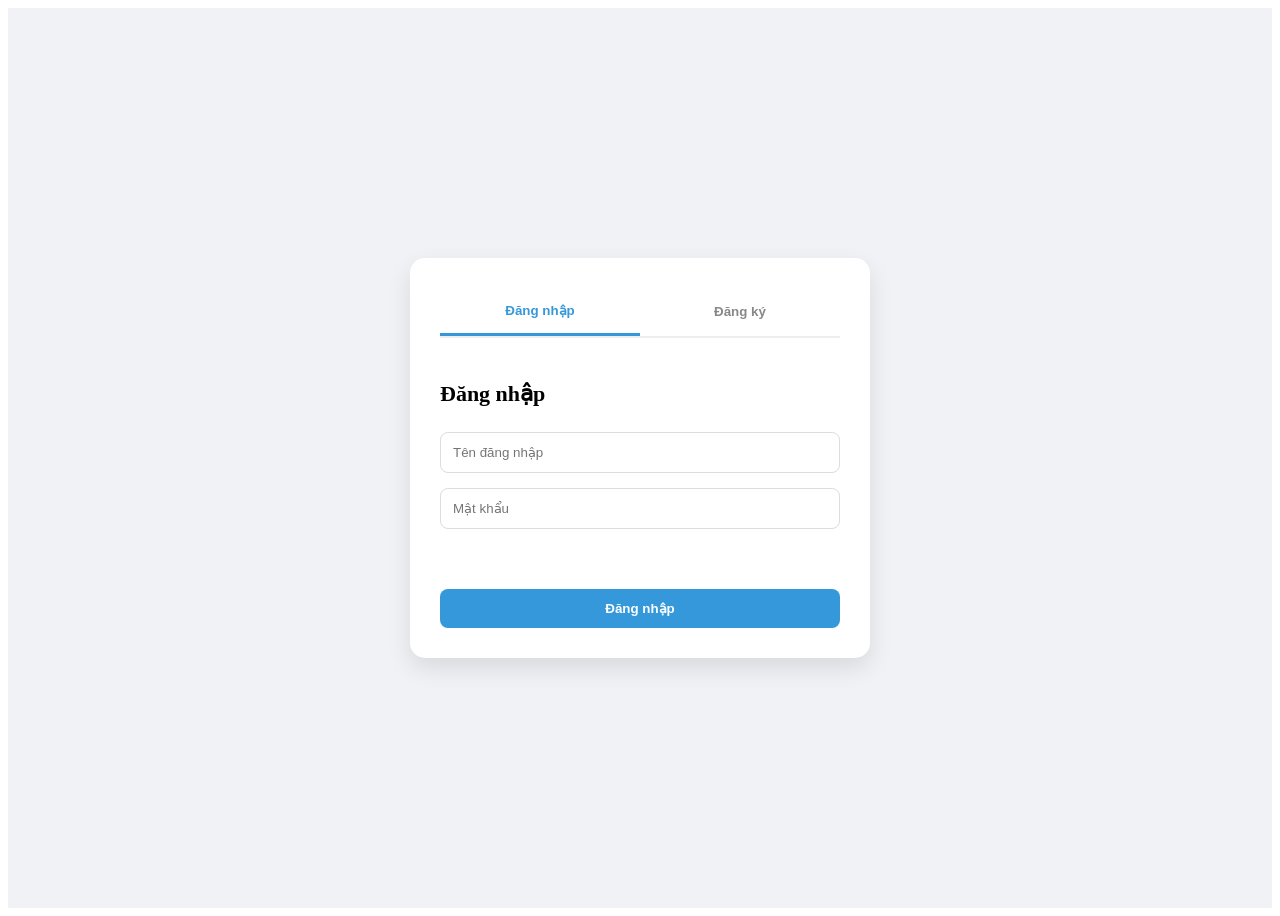
<file: auth.html>
<!DOCTYPE html>
<html lang="vi">

<head>
    <meta charset="UTF-8">
    <title>Đăng nhập | Azon Shop</title>
    <link rel="stylesheet" href="auth-style.css">
</head>

<body>

    <div class="auth-container">
    <div class="auth-box">
        <div class="tab-header">
            <button type="button" id="tab-login" class="active" onclick="switchTab('login')">Đăng nhập</button>
            <button type="button" id="tab-register" onclick="switchTab('register')">Đăng ký</button>
        </div>

        <form id="login-form" class="auth-form">
            <h2>Đăng nhập</h2>
            <input type="text" id="user-login" placeholder="Tên đăng nhập" required>
            <input type="password" id="pass-login" placeholder="Mật khẩu" required>
            <p id="login-error" class="error-text"></p> 
            <button type="submit" class="btn-primary">Đăng nhập</button>
        </form>

        <form id="register-form" class="auth-form" style="display:none">
            <h2>Đăng ký tài khoản</h2>
            <input type="text" id="reg-user" placeholder="Tên đăng nhập mới" required>
            <input type="password" id="reg-pass" placeholder="Mật khẩu" required>
            <input type="password" id="reg-confirm" placeholder="Xác nhận mật khẩu" required>
            <p id="reg-error" class="error-text"></p>
            <button type="submit" class="btn-primary" style="background: #3498db;">Đăng ký ngay</button>
        </form>
    </div>
</div>

    <script src="auth-script.js"></script>
</body>

</html>
</file>
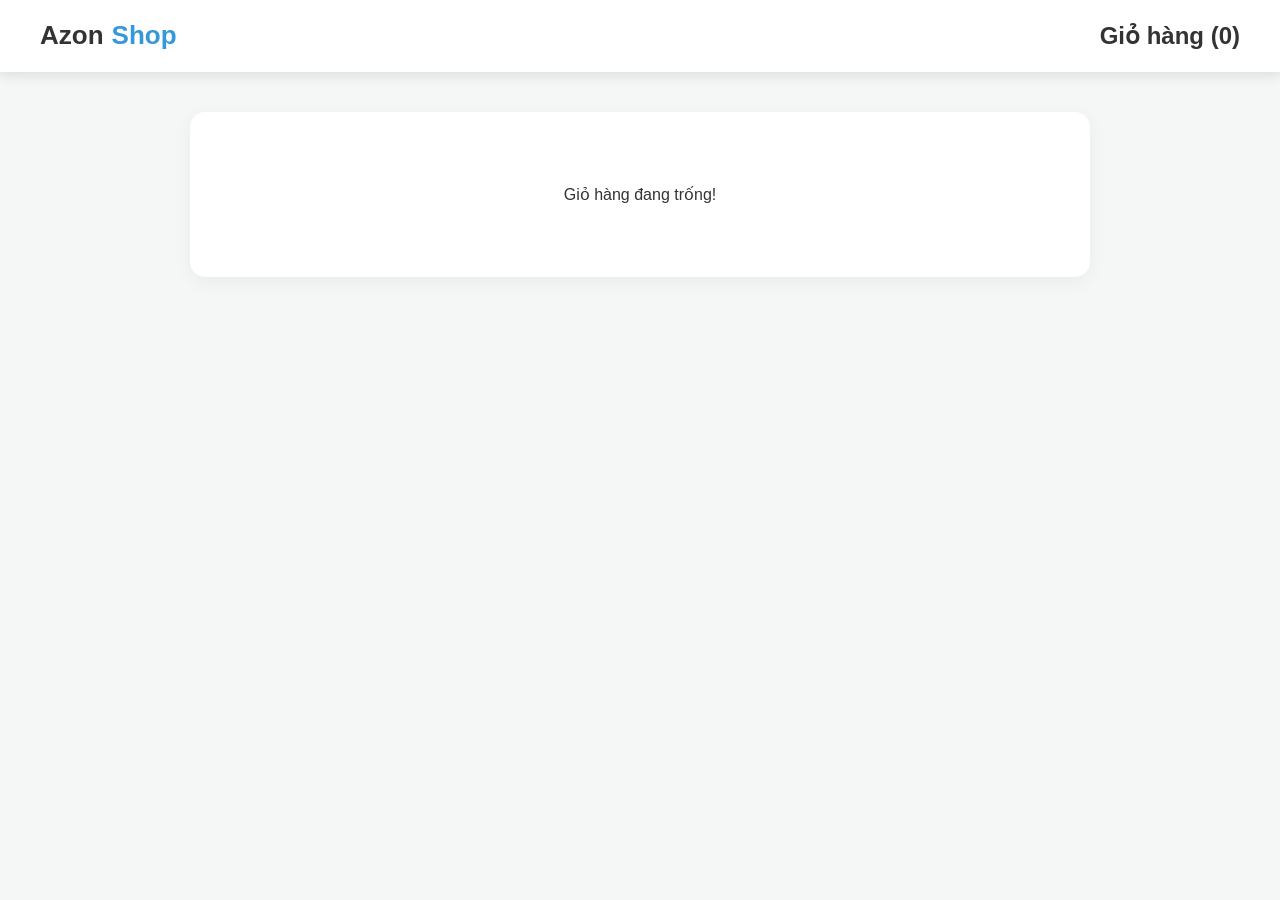
<file: cart.html>
<!DOCTYPE html>
<html lang="vi">
<head>
    <meta charset="UTF-8">
    <title>Giỏ hàng của bạn | Azon Shop</title>
    <link rel="stylesheet" href="style.css">
    <style>
        .cart-container { max-width: 900px; margin: 40px auto; padding: 20px; background: #fff; border-radius: 15px; box-shadow: 0 5px 20px rgba(0,0,0,0.05); }
        .cart-item { display: flex; align-items: center; gap: 20px; padding: 20px; border-bottom: 1px solid #eee; }
        
        /* Hiển thị hình ảnh tại vị trí khoanh đỏ */
        .cart-item img { width: 90px; height: 90px; object-fit: contain; background: #f9f9f9; padding: 5px; border-radius: 10px; }
        
        .item-info { flex: 1; }
        .item-info h4 { margin: 0 0 5px 0; color: #2c3e50; }
        .item-price { color: #e67e22; font-weight: bold; }
        
        .quantity-controls { display: flex; align-items: center; gap: 10px; margin-top: 10px; }
        .quantity-btn { width: 25px; height: 25px; border: 1px solid #ddd; background: white; cursor: pointer; border-radius: 5px; }
        
        .cart-summary { margin-top: 30px; text-align: right; padding: 20px; background: #f8f9fa; border-radius: 10px; }
        .total-price { font-size: 24px; color: #c0392b; font-weight: bold; }
        .btn-checkout { background: #27ae60; color: white; padding: 15px 40px; border: none; border-radius: 8px; font-size: 18px; cursor: pointer; margin-top: 15px; width: 100%; transition: 0.3s; }
        .btn-checkout:hover { background: #219150; }
    </style>
</head>
<body>
    <header class="main-header">
        <div class="header-container">
            <a href="index.html" class="logo">Azon<span>Shop</span></a>
            <h2>Giỏ hàng (<span id="count-header">0</span>)</h2>
        </div>
    </header>

    <div class="cart-container">
        <div id="cart-list">
            </div>

        <div id="cart-footer" style="display: none;">
            <div class="cart-summary">
                <p>Tổng tiền thanh toán:</p>
                <div class="total-price" id="total-price">$0.00</div>
            </div>
            <button class="btn-checkout" onclick="processCheckout()">XÁC NHẬN THANH TOÁN</button>
        </div>
    </div>

    <script>
        function renderCart() {
            const cart = JSON.parse(localStorage.getItem('cart')) || [];
            const cartList = document.getElementById('cart-list');
            const cartFooter = document.getElementById('cart-footer');
            const countHeader = document.getElementById('count-header');

            countHeader.innerText = cart.reduce((total, item) => total + item.quantity, 0);

            if (cart.length === 0) {
                cartList.innerHTML = '<div style="text-align:center; padding: 50px;"><i class="fas fa-shopping-basket" style="font-size: 50px; color:#ddd;"></i><p>Giỏ hàng đang trống!</p></div>';
                cartFooter.style.display = 'none';
                return;
            }

            cartFooter.style.display = 'block';
            let totalPrice = 0;

            cartList.innerHTML = cart.map(item => {
                totalPrice += item.price * item.quantity;
                return `
                    <div class="cart-item">
                        <img src="${item.image}" alt="${item.name}">
                        <div class="item-info">
                            <h4>${item.name}</h4>
                            <div class="item-price">$${item.price.toFixed(2)}</div>
                            <div class="quantity-controls">
                                <button class="quantity-btn" onclick="updateQty(${item.id}, -1)">-</button>
                                <span>${item.quantity}</span>
                                <button class="quantity-btn" onclick="updateQty(${item.id}, 1)">+</button>
                            </div>
                        </div>
                        <button onclick="removeItem(${item.id})" style="color:#e74c3c; border:none; background:none; cursor:pointer;"><i class="fas fa-trash"></i> Xóa</button>
                    </div>
                `;
            }).join('');

            document.getElementById('total-price').innerText = `$${totalPrice.toFixed(2)}`;
        }

        function updateQty(id, change) {
            let cart = JSON.parse(localStorage.getItem('cart')) || [];
            const item = cart.find(i => i.id === id);
            if (item) {
                item.quantity += change;
                if (item.quantity <= 0) return removeItem(id);
                localStorage.setItem('cart', JSON.stringify(cart));
                renderCart();
            }
        }

        function removeItem(id) {
            let cart = JSON.parse(localStorage.getItem('cart')) || [];
            cart = cart.filter(item => item.id !== id);
            localStorage.setItem('cart', JSON.stringify(cart));
            renderCart();
        }

        function processCheckout() {
            alert(" Đơn hàng của bạn đã được tiếp nhận! Cảm ơn bạn đã mua sắm tại Azon Shop.");
            localStorage.removeItem('cart');
            window.location.href = 'ship.html';
        }

        renderCart();
    </script>
</body>
</html>
</file>
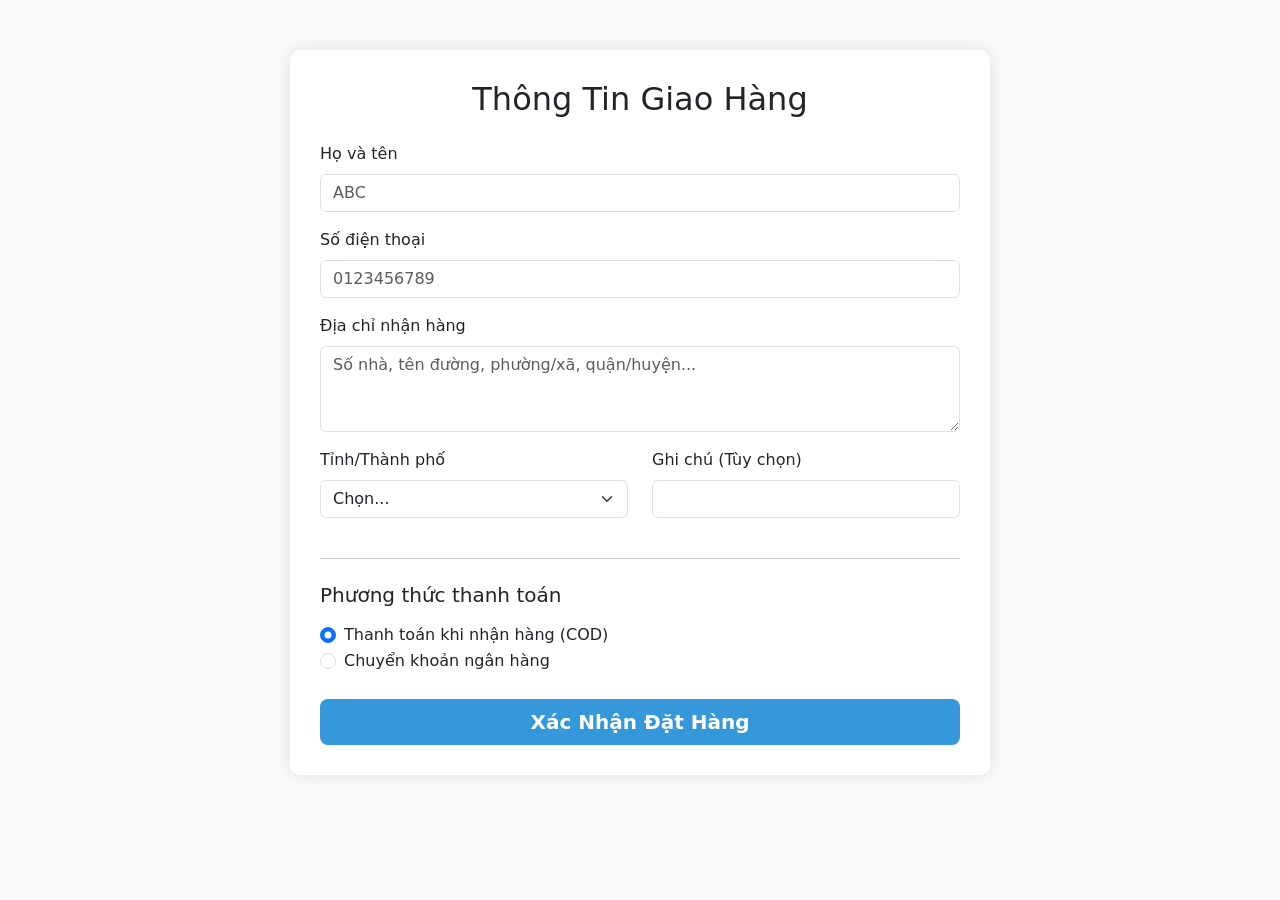
<file: ship.html>
<!DOCTYPE html>
<html lang="vi">
<head>
    <meta charset="UTF-8">
    <meta name="viewport" content="width=device-width, initial-scale=1.0">
    <title>Thông Tin Giao Hàng</title>
    <link href="https://cdn.jsdelivr.net/npm/bootstrap@5.3.0/dist/css/bootstrap.min.css" rel="stylesheet">
    <style>
        body { background-color: #f8f9fa; }
        .checkout-container { max-width: 700px; margin: 50px auto; background: white; padding: 30px; border-radius: 10px; box-shadow: 0 0 15px rgba(0,0,0,0.1); }
        .btn-checkout { background-color: #3498db; color: white; font-weight: bold; border: none; }
        .btn-checkout:hover { background-color:#3498db ; color: white; }
    </style>
</head>
<body>

<div class="container">
    <div class="checkout-container">
        <h2 class="mb-4 text-center">Thông Tin Giao Hàng</h2>
        <form id="delivery-form" class="needs-validation" novalidate>
            <div class="mb-3">
                <label for="fullName" class="form-label">Họ và tên</label>
                <input type="text" class="form-control" id="fullName" placeholder="ABC" required>
                <div class="invalid-feedback">Vui lòng nhập họ tên.</div>
            </div>

            <div class="mb-3">
                <label for="phone" class="form-label">Số điện thoại</label>
                <input type="tel" class="form-control" id="phone" placeholder="0123456789" required pattern="[0-9]{10}">
                <div class="invalid-feedback">Vui lòng nhập số điện thoại hợp lệ (10 chữ số).</div>
            </div>

            <div class="mb-3">
                <label for="address" class="form-label">Địa chỉ nhận hàng</label>
                <textarea class="form-control" id="address" rows="3" placeholder="Số nhà, tên đường, phường/xã, quận/huyện..." required></textarea>
                <div class="invalid-feedback">Vui lòng cung cấp địa chỉ giao hàng.</div>
            </div>

            <div class="row">
                <div class="col-md-6 mb-3">
                    <label for="city" class="form-label">Tỉnh/Thành phố</label>
                    <select class="form-select" id="city" required>
                        <option value="">Chọn...</option>
                        <option value="hanoi">Hà Nội</option>
                        <option value="bacninh">Bắc Ninh</option>
                        <option value="hcm">TP. Hồ Chí Minh</option>
                    </select>
                </div>
                <div class="col-md-6 mb-3">
                    <label for="zip" class="form-label">Ghi chú (Tùy chọn)</label>
                    <input type="text" class="form-control" id="note">
                </div>
            </div>

            <hr class="my-4">

            <h5 class="mb-3">Phương thức thanh toán</h5>
            <div class="form-check">
                <input id="cod" name="paymentMethod" type="radio" class="form-check-input" checked required>
                <label class="form-check-label" for="cod">Thanh toán khi nhận hàng (COD)</label>
            </div>
            <div class="form-check">
                <input id="bank" name="paymentMethod" type="radio" class="form-check-input" required>
                <label class="form-check-label" for="bank">Chuyển khoản ngân hàng</label>
            </div>

            <button class="w-100 btn btn-checkout btn-lg mt-4" type="submit">Xác Nhận Đặt Hàng</button>
        </form>
    </div>
</div>

<script>
    // JavaScript để kiểm tra tính hợp lệ của Form (Bootstrap validation)
    (() => {
        'use strict'
        const form = document.getElementById('delivery-form')
        form.addEventListener('submit', event => {
            if (!form.checkValidity()) {
                event.preventDefault()
                event.stopPropagation()
            } else {
                event.preventDefault()
                alert('Chúc mừng! Đơn hàng của bạn đã được ghi nhận.')
                window.location.href = 'index.html';
            }
            form.classList.add('was-validated')
        }, false)
        
    })()
</script>

</body>
</html>
</file>
<file: auth-style.css>
.auth-container {
    display: flex;
    justify-content: center;
    align-items: center;
    min-height: 100vh;
    background: #f0f2f5;
}

.auth-box {
    background: white;
    padding: 30px;
    border-radius: 15px;
    box-shadow: 0 10px 25px rgba(0,0,0,0.1);
    width: 100%;
    max-width: 400px;
}

.tab-header {
    display: flex;
    margin-bottom: 25px;
    border-bottom: 2px solid #eee;
}

.tab-header button {
    flex: 1;
    padding: 10px;
    border: none;
    background: none;
    cursor: pointer;
    font-weight: bold;
    color: #888;
}

.tab-header button.active {
    color: #3498db;
    border-bottom: 2px solid #3498db;
}

.auth-form {
    display: flex;
    flex-direction: column;
    gap: 15px;
}

.auth-form h2 {
    margin-bottom: 10px;
    font-size: 22px;
}

.auth-form input {
    padding: 12px;
    border: 1px solid #ddd;
    border-radius: 8px;
    outline: none;
}

.btn-primary {
    background: #3498db;
    color: white;
    border: none;
    padding: 12px;
    border-radius: 8px;
    font-weight: bold;
    cursor: pointer;
}

.hidden { display: none; }
.hint { font-size: 12px; color: #e67e22; text-align: center; }

.tab-header {
    display: flex;
    margin-bottom: 25px;
    border-bottom: 2px solid #eee;
    position: relative; /* Thêm dòng này */
    z-index: 10; /* Đảm bảo nó luôn nằm trên cùng */
}

.tab-header button {
    flex: 1;
    padding: 15px 10px; /* Tăng padding để vùng bấm rộng hơn */
    border: none;
    background: none;
    cursor: pointer; /* Bắt buộc phải có để hiện bàn tay khi di chuột vào */
    font-weight: bold;
    color: #888;
    outline: none;
    transition: 0.3s;
}

.tab-header button.active {
    color: #3498db;
    border-bottom: 3px solid #3498db; /* Làm thanh gạch chân dày hơn một chút */
}

.error-text {
    font-size: 13px;
    margin: 5px 0;
    text-align: center;
    min-height: 20px;
    font-weight: bold;
    color: #e74c3c; /* Màu đỏ của dòng lỗi */
}

/* Container chứa các thông báo */
#toast-container {
    position: fixed;
    top: 20px;
    right: 20px;
    z-index: 9999;
}

/* Kiểu dáng của từng mẩu tin nhắn */
.toast {
    min-width: 250px;
    padding: 15px 20px;
    margin-bottom: 10px;
    border-radius: 8px;
    color: white;
    font-weight: 500;
    box-shadow: 0 4px 12px rgba(0,0,0,0.15);
    display: flex;
    align-items: center;
    justify-content: space-between;
    animation: slideIn 0.4s ease forwards;
}

/* Màu sắc cho từng loại thông báo */
.toast.success { background-color: #27ae60; border-left: 5px solid #1e8449; }
.toast.error { background-color: #e74c3c; border-left: 5px solid #c0392b; }
.toast.info { background-color: #3498db; border-left: 5px solid #2980b9; }

/* Hiệu ứng bay từ phải vào */
@keyframes slideIn {
    from { transform: translateX(100%); opacity: 0; }
    to { transform: translateX(0); opacity: 1; }
}

/* Hiệu ứng biến mất */
.toast.hide {
    animation: slideOut 0.4s ease forwards;
}

@keyframes slideOut {
    to { transform: translateX(100%); opacity: 0; }
}
</file>
<file: style.css>
/* --- 1. RESET CSS CƠ BẢN --- */
* {
    box-sizing: border-box;
    margin: 0;
    padding: 0;
}

body {
    font-family: 'Segoe UI', Tahoma, Geneva, Verdana, sans-serif;
    background-color: #f4f7f6;
    color: #333;
    line-height: 1.6;
}

/* --- 2. THANH HEADER ĐIỀU HƯỚNG --- */
.main-header {
    background: white;
    padding: 15px 20px;
    box-shadow: 0 4px 12px rgba(0,0,0,0.1);
    position: sticky; /* Cố định header khi cuộn chuột */
    top: 0;
    z-index: 1000;
}

.header-container {
    display: flex;
    justify-content: space-between;
    align-items: center;
    max-width: 1200px;
    margin: 0 auto;
    gap: 20px;
}

/* --- 2a. LOGO GEMINI SHOP --- */
.logo {
    font-size: 26px;
    font-weight: bold;
    color: #333;
    text-decoration: none;
    display: flex;
    align-items: center;
    gap: 8px;
}
.icon-gem { color: #3498db; } /* Màu xanh cho icon kim cương */
.logo span { color: #3498db; }

/* --- 2b. THANH TÌM KIẾM (SEARCH BAR) --- */
.search-bar {
    display: flex;
    flex: 1; /* Lấy phần diện tích trống còn lại */
    max-width: 500px;
    border: 1px solid #ddd;
    border-radius: 25px; /* Làm bo tròn */
    overflow: hidden;
}

.search-bar input {
    flex: 1;
    border: none;
    padding: 10px 15px;
    outline: none;
}

.search-bar button {
    background: #3498db;
    color: white;
    border: none;
    padding: 10px 20px;
    cursor: pointer;
}

.search-bar button:hover { background: #2980b9; }

/* --- 2c. NHÓM ICON CHỨC NĂNG --- */
.action-icons {
    display: flex;
    align-items: center;
    gap: 25px;
}

.icon-link {
    display: flex;
    flex-direction: column; /* Chữ nằm dưới icon */
    align-items: center;
    text-decoration: none;
    color: #555;
    position: relative; /* Để cart-badge có thể định vị relative */
}

.icon-link i {
    font-size: 24px;
    margin-bottom: 3px;
    transition: color 0.3s;
}

.icon-link:hover i { color: #3498db; }
.icon-text { font-size: 12px; }

/* Badge số lượng sản phẩm (Giỏ hàng) */
.cart-badge {
    position: absolute;
    top: -8px;
    right: 3px;
    background: #e74c3c;
    color: white;
    font-size: 10px;
    font-weight: bold;
    border-radius: 50%;
    width: 18px;
    height: 18px;
    display: flex;
    align-items: center;
    justify-content: center;
}

/* --- 3. PHẦN CHÍNH (MAIN CONTENT) & LƯỚI SẢN PHẨM --- */
.main-content {
    padding: 30px 20px;
}

#shop-container {
    display: grid;
    grid-template-columns: repeat(auto-fill, minmax(280px, 1fr));
    gap: 30px;
    max-width: 1200px;
    margin: 0 auto;
}

/* Thẻ sản phẩm */
.card {
    background: #fff;
    border: 1px solid #f1f1f1;
    border-radius: 12px;
    padding: 20px;
    display: flex;
    flex-direction: column;
    transition: all 0.3s ease;
}

.card:hover {
    transform: translateY(-8px);
    box-shadow: 0 10px 20px rgba(0,0,0,0.12);
}

.card img {
    width: 100%;
    height: 200px;
    object-fit: contain;
    margin-bottom: 15px;
}

.card .category {
    font-size: 12px;
    text-transform: uppercase;
    color: #888;
    margin-bottom: 5px;
}

.card h3 {
    font-size: 16px;
    margin-bottom: 10px;
    height: 45px;
    overflow: hidden;
    display: -webkit-box;
    
    -webkit-box-orient: vertical;
}

.card .price {
    font-size: 20px;
    font-weight: 700;
    color: #2c3e50;
    margin-top: auto;
}

.btn-buy {
    background: #2ecc71;
    color: white;
    border: none;
    padding: 12px;
    border-radius: 8px;
    cursor: pointer;
    margin-top: 15px;
    font-weight: 600;
}

.btn-buy:hover { background: #27ae60; }
/* Modal Background */
.modal {
    display: none; /* Ẩn mặc định */
    position: fixed;
    z-index: 2000;
    left: 0; top: 0;
    width: 100%; height: 100%;
    background-color: rgba(0,0,0,0.6);
    backdrop-filter: blur(5px);
}

/* Nội dung Modal */
.modal-content {
    background-color: #fff;
    margin: 5% auto;
    padding: 30px;
    border-radius: 20px;
    width: 80%;
    max-width: 900px;
    position: relative;
    animation: zoomIn 0.3s ease;
}

@keyframes zoomIn {
    from { transform: scale(0.8); opacity: 0; }
    to { transform: scale(1); opacity: 1; }
}

.close-modal {
    position: absolute;
    right: 20px; top: 10px;
    font-size: 30px; cursor: pointer; color: #888;
}

.modal-body { display: flex; gap: 40px; align-items: center; }
.modal-left img { width: 100%; max-height: 400px; object-fit: contain; }
.modal-right { flex: 1; }

.modal-category { text-transform: uppercase; color: #999; font-size: 14px; }
.modal-desc { margin: 20px 0; color: #555; line-height: 1.8; }
.modal-price { font-size: 28px; font-weight: bold; color: #000000; margin-bottom: 20px; }

/* Responsive cho mobile */
@media (max-width: 768px) {
    .modal-body { flex-direction: column; }
    .modal-content { width: 95%; margin: 10% auto; padding: 15px; }
}

.cart-item {
    display: flex;
    align-items: center; /* Căn giữa ảnh và chữ theo chiều dọc */
    gap: 15px;
    padding: 15px;
    background: white;
    margin-bottom: 15px;
    border-radius: 12px;
    box-shadow: 0 2px 5px rgba(0,0,0,0.05);
}

.cart-item img {
    width: 60px;       /* Độ rộng ảnh sản phẩm trong giỏ */
    height: 60px;
    object-fit: contain;
    border-radius: 4px;
}

.item-info {
    flex: 1;           /* Đẩy nút Xóa về phía bên phải */
}

.main-footer {
    background-color: black;
    color: #dddddd;
    margin-top: 50px;
    font-size: 14px;
}





.footer-content {
    display: grid;
    grid-template-columns: repeat(auto-fit, minmax(200px, 1fr));
    gap: 30px;
    padding: 40px 20px;
    max-width: 1200px;
    margin: 0 auto;
}

.footer-column h3 {
    color: white;
    margin-bottom: 20px;
    font-size: 16px;
}

.footer-column ul {
    list-style: none;
    padding: 0;
}

.footer-column ul li {
    margin-bottom: 10px;
}

.footer-column ul li a {
    color: #ccc;
    text-decoration: none;
}

.footer-column ul li a:hover {
    text-decoration: underline;
}

.social-icons {
    margin-top: 15px;
    display: flex;
    gap: 15px;
}

.social-icons a {
    color: white;
    font-size: 20px;
}

.contact-info li i {
    width: 25px;
    color: #febd69; /* Màu vàng cam làm điểm nhấn giống Header */
}

.footer-bottom {
    background-color: #131a22;
    padding: 30px 0;
    text-align: center;
    border-top: 1px solid #ffffff;
}
</file>
